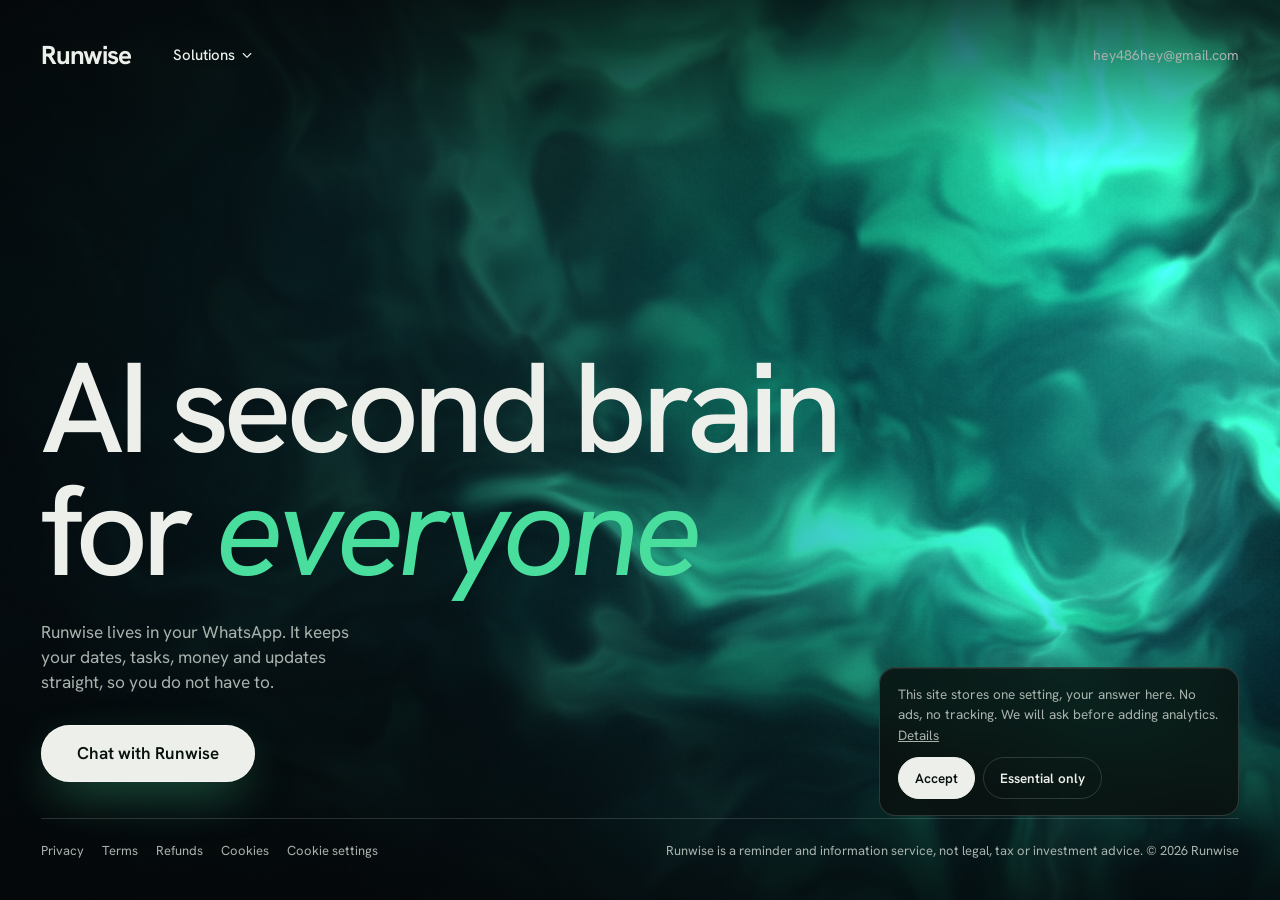
<file: index.html>
<!doctype html>
<html lang="en-IN">
<head>
<meta charset="utf-8">
<meta name="viewport" content="width=device-width,initial-scale=1,viewport-fit=cover">
<title>Runwise | AI second brain for everyone</title>
<meta name="description" content="Runwise is an AI second brain that lives in your WhatsApp. It keeps your dates, tasks, money and updates straight.">
<meta http-equiv="Content-Security-Policy" content="default-src 'self'; script-src 'sha256-MQj/IxJDMRtpM4mpTnxppFSmWQCoceha5eCdZvZUEAk='; style-src 'sha256-OqwGT71Bu50I45xlurAyQ/e62Ttahn1tS3K0vJDSIjA='; img-src 'self' data:; font-src data:; connect-src 'self' ; form-action 'none'; base-uri 'none'; object-src 'none'">
<meta name="referrer" content="strict-origin-when-cross-origin">
<meta name="theme-color" content="#05080A">
<!-- Font: Hanken Grotesk, SIL Open Font License 1.1 (openfontlicense.org). WhatsApp glyph: Phosphor Icons, MIT. -->
<link rel="icon" href="[data-uri]" type="image/svg+xml">
<style>@font-face{font-family:"Hanken Grotesk";font-style:normal;font-weight:100 900;font-display:swap;src:url([data-uri]) format("woff2");unicode-range:U+0000-00FF,U+0131,U+0152-0153,U+02BB-02BC,U+02C6,U+02DA,U+02DC,U+0304,U+0308,U+0329,U+2000-206F,U+20AC,U+2122,U+2191,U+2193,U+2212,U+2215,U+FEFF,U+FFFD}
@font-face{font-family:"Hanken Grotesk";font-style:normal;font-weight:100 900;font-display:swap;src:url([data-uri]) format("woff2");unicode-range:U+0100-02BA,U+02BD-02C5,U+02C7-02CC,U+02CE-02D7,U+02DD-02FF,U+0304,U+0308,U+0329,U+1D00-1DBF,U+1E00-1E9F,U+1EF2-1EFF,U+2020,U+20A0-20AB,U+20AD-20C0,U+2113,U+2C60-2C7F,U+A720-A7FF}
@font-face{font-family:"Hanken Grotesk";font-style:italic;font-weight:100 900;font-display:swap;src:url([data-uri]) format("woff2");unicode-range:U+0000-00FF,U+0131,U+0152-0153,U+02BB-02BC,U+02C6,U+02DA,U+02DC,U+0304,U+0308,U+0329,U+2000-206F,U+20AC,U+2122,U+2191,U+2193,U+2212,U+2215,U+FEFF,U+FFFD}
@font-face{font-family:"Hanken Grotesk";font-style:italic;font-weight:100 900;font-display:swap;src:url([data-uri]) format("woff2");unicode-range:U+0100-02BA,U+02BD-02C5,U+02C7-02CC,U+02CE-02D7,U+02DD-02FF,U+0304,U+0308,U+0329,U+1D00-1DBF,U+1E00-1E9F,U+1EF2-1EFF,U+2020,U+20A0-20AB,U+20AD-20C0,U+2113,U+2C60-2C7F,U+A720-A7FF}
/* Layout: one fixed viewport. Live shader backdrop, type anchored bottom-left. Pills for actions, 16px for panels. */
:root{
  color-scheme:dark;
  --bg:#05080A;--ink:#EDEFEA;--ink2:#A9B2AD;--line:rgba(237,239,234,.16);
  --accent:#4ADE9E;--on-light:#06100C;--panel:#0B1210;--warn:#FFB38A;
  --sans:"Hanken Grotesk","Helvetica Neue",Arial,sans-serif;
}
*,*::before,*::after{box-sizing:border-box}
html,body{height:100%;margin:0;overflow:hidden;background:var(--bg);color:var(--ink);font-family:var(--sans);font-size:16px;line-height:1.5;-webkit-font-smoothing:antialiased}
a{color:inherit}
:focus-visible{outline:2px solid var(--accent);outline-offset:3px;border-radius:6px}
#bg{position:fixed;inset:0;width:100%;height:100%;display:block;z-index:0;background:radial-gradient(1200px 700px at 75% 20%,#0E3A2E 0%,#05080A 70%)}
.scrim{position:fixed;inset:0;z-index:1;pointer-events:none;background:linear-gradient(97deg,rgba(5,8,10,.88) 0%,rgba(5,8,10,.7) 34%,rgba(5,8,10,.28) 58%,rgba(5,8,10,0) 78%),linear-gradient(0deg,rgba(5,8,10,.85) 0%,rgba(5,8,10,0) 36%),linear-gradient(180deg,rgba(5,8,10,.7) 0%,rgba(5,8,10,0) 18%)}
.stage{position:relative;z-index:2;height:100dvh;display:grid;grid-template-rows:auto 1fr auto;padding:clamp(18px,2.6vw,36px) clamp(18px,3.2vw,48px)}

/* top bar */
.top{display:flex;align-items:center;justify-content:space-between;gap:16px;min-height:44px}
.logo{display:inline-flex;align-items:center;font-weight:700;font-size:26px;letter-spacing:-.045em;text-decoration:none}
.reach{font-size:14px;color:var(--ink2);text-decoration:none;padding:10px 0}
.reach:hover{color:var(--ink)}

/* hero */
.hero{align-self:end;padding-bottom:clamp(20px,4vh,48px);max-width:1500px}
h1{margin:0 0 clamp(18px,3vh,32px);font-weight:500;font-size:clamp(40px,10vw,176px);line-height:.96;letter-spacing:-.05em;text-wrap:balance}
h1 span{display:block}
h1 span:last-child{padding-bottom:.1em;margin-bottom:-.1em}
h1 em{font-style:italic;font-weight:400;color:var(--accent);padding-right:.04em;padding-bottom:.06em}
.sub{margin:0 0 clamp(22px,3.4vh,36px);max-width:34ch;font-size:clamp(16px,1.35vw,20px);line-height:1.45;color:var(--ink2)}

/* CTA */
.cta{--tx:0px;--ty:0px;border:0;cursor:pointer;position:relative;display:inline-flex;align-items:center;gap:12px;white-space:nowrap;font:inherit;font-weight:600;font-size:17px;line-height:1;padding:20px 36px;border-radius:999px;background:var(--ink);color:var(--on-light);text-decoration:none;transform:translate(var(--tx),var(--ty));transition:transform .35s cubic-bezier(.16,1,.3,1),background .25s,box-shadow .25s;box-shadow:0 0 0 1px rgba(255,255,255,.4) inset,0 18px 50px -12px rgba(74,222,158,.45)}
.cta:hover{background:#fff;box-shadow:0 0 0 1px rgba(255,255,255,.6) inset,0 22px 60px -10px rgba(74,222,158,.6)}
.cta:active{transform:translate(var(--tx),calc(var(--ty) + 1px)) scale(.98)}

/* bottom bar */
.base{display:flex;flex-wrap:wrap;align-items:center;justify-content:space-between;gap:8px 28px;padding-top:16px;border-top:1px solid var(--line);font-size:13px;color:var(--ink2)}
.base ul{display:flex;flex-wrap:wrap;gap:4px 18px;list-style:none;margin:0;padding:0}
.base a{text-decoration:none;color:var(--ink2);padding:6px 0;display:inline-block}
.base a:hover{color:var(--ink);text-decoration:underline}
.base p{margin:0}

/* cookie notice */
.cookie{position:fixed;right:clamp(18px,3.2vw,48px);bottom:84px;z-index:30;width:min(360px,calc(100% - 36px));padding:16px 18px;display:none;gap:12px;flex-direction:column;background:rgba(11,18,16,.86);border:1px solid var(--line);border-radius:16px;backdrop-filter:blur(20px) saturate(150%);-webkit-backdrop-filter:blur(20px) saturate(150%);box-shadow:inset 0 1px 0 rgba(255,255,255,.08)}
.cookie.show{display:flex}
.cookie p{margin:0;font-size:13.5px;color:var(--ink2)}
.cookie div{display:flex;gap:8px}
.cookie button{font:inherit;font-size:13.5px;font-weight:600;border-radius:999px;padding:10px 16px;min-height:40px;cursor:pointer;border:1px solid var(--line);background:transparent;color:var(--ink)}
.cookie button.p{background:var(--ink);color:var(--on-light);border-color:var(--ink)}

/* legal overlays */
.legal{display:none;position:fixed;inset:0;z-index:50;overflow:auto;background:rgba(5,8,10,.95);backdrop-filter:blur(28px);-webkit-backdrop-filter:blur(28px);padding:clamp(20px,5vw,64px) clamp(18px,4vw,48px)}
.legal:target{display:block}
.legal .inner{max-width:780px;margin-inline:auto}
.legal .back{display:inline-flex;align-items:center;min-height:44px;margin-bottom:20px;font-size:15px;color:var(--accent)}
.legal h1{font-size:clamp(34px,5vw,56px);line-height:1.02;letter-spacing:-.04em;margin:0 0 .4em;text-wrap:balance}
.legal h2{font-size:22px;line-height:1.2;letter-spacing:-.02em;font-weight:600;margin:1.8em 0 .5em}
.legal p,.legal li{color:var(--ink2);font-size:16px}
.legal li{margin-bottom:.4em}
.legal .meta{font-size:13px;letter-spacing:.04em}
.legal .callout{padding:14px 18px;border:1px solid var(--warn);border-radius:12px;color:var(--ink);margin:20px 0}
.legal .ph{color:var(--warn);border:1px dashed var(--warn);border-radius:4px;padding:0 5px}
.legal table{width:100%;border-collapse:collapse;font-size:15px;display:block;overflow-x:auto}
.legal th,.legal td{text-align:left;vertical-align:top;padding:10px 12px;border-bottom:1px solid var(--line);color:var(--ink2)}
.legal th{color:var(--ink)}
.legal code{font-size:.9em}

/* entrance: hierarchy, one sequence */
@media (prefers-reduced-motion:no-preference){
  .rise{opacity:0;transform:translateY(28px);filter:blur(10px);animation:rise 1.1s cubic-bezier(.16,1,.3,1) forwards;animation-delay:var(--d,0s)}
  @keyframes rise{to{opacity:1;transform:none;filter:none}}
}
@media (max-width:760px){
  .stage{padding-inline:18px}
  .cta{width:100%;justify-content:center;font-size:16px;padding:19px 20px}
  .base{font-size:12.5px}
  .cookie{bottom:auto;top:76px;right:18px}
}
@media (max-height:640px){.sub{display:none}h1{font-size:clamp(40px,8vw,120px)}}
@media (forced-colors:active){.cta{border:1px solid CanvasText}}
[data-d="1"]{--d:.15s}[data-d="2"]{--d:.3s}[data-d="3"]{--d:.5s}[data-d="4"]{--d:.7s}[data-d="5"]{--d:.9s}
.top.rise{--d:0s}


[hidden]{display:none!important}
.hp{position:absolute;left:-9999px;height:0;overflow:hidden}

/* header: solutions dropdown */
.top-l{display:flex;align-items:center;gap:clamp(18px,3vw,40px)}
.sol{position:relative}
.sol-btn{display:inline-flex;align-items:center;gap:6px;font:inherit;font-size:15px;font-weight:500;color:var(--ink);background:none;border:0;padding:10px 4px;min-height:44px;cursor:pointer}
.sol-btn svg{width:12px;height:12px;transition:transform .25s}
.sol-btn[aria-expanded="true"] svg{transform:rotate(180deg)}
.sol-btn:hover{color:var(--accent)}
.sol-menu{position:absolute;top:calc(100% + 8px);left:-12px;z-index:35;min-width:280px;margin:0;padding:8px;list-style:none;background:rgba(11,18,16,.9);border:1px solid var(--line);border-radius:16px;backdrop-filter:blur(22px) saturate(150%);-webkit-backdrop-filter:blur(22px) saturate(150%);box-shadow:inset 0 1px 0 rgba(255,255,255,.08),0 30px 60px -20px rgba(0,0,0,.7)}
.sol-menu a{display:block;padding:12px 14px;border-radius:10px;text-decoration:none}
.sol-menu a:hover,.sol-menu a:focus-visible{background:rgba(255,255,255,.07)}
.sol-menu b{display:block;font-weight:600;font-size:16px}
.sol-menu span{display:block;font-size:13.5px;color:var(--ink2)}

/* founders panel */
.legal .inner.wide{max-width:1040px}
.legal h1 em{font-style:italic;font-weight:400;color:var(--accent);padding-right:.04em}
.sol-lead{font-size:clamp(18px,2vw,22px);color:var(--ink2)!important;margin:0 0 32px;max-width:36ch}
.feat-list{list-style:none;margin:0 0 40px;padding:0;display:grid;grid-template-columns:repeat(2,1fr);gap:0 48px}
.feat-list li{padding:20px 0;border-top:1px solid var(--line)}
.feat-list h2{margin:0 0 6px;font-size:20px}
.feat-list p{margin:0;font-size:15.5px}
.plans-h{margin-top:0!important}
.plans3{display:grid;grid-template-columns:repeat(3,1fr);border:1px solid var(--line);border-radius:16px;overflow:hidden}
.plan3{padding:26px 24px;border-right:1px solid var(--line)}
.plan3:last-child{border-right:0}
.plan3.rec{background:rgba(237,239,234,.08)}
.plan3 h3{margin:0 0 10px;font-size:22px;font-weight:600;letter-spacing:-.02em;color:var(--ink)}
.plan3 .pr{margin:0;color:var(--ink2)}
.plan3 .pr b{font-size:34px;font-weight:600;letter-spacing:-.04em;color:var(--ink)}
.plan3 .pr2{margin:0 0 14px;font-size:14px}
.plan3 ul{margin:0;padding-left:18px}
.plan3 li{font-size:15px;margin-bottom:.35em}
.plan-note{font-size:13.5px;margin:16px 0 28px}
.cta-inline{margin-bottom:8px}
@media (max-width:760px){.feat-list{grid-template-columns:1fr}.plans3{grid-template-columns:1fr}.plan3{border-right:0;border-bottom:1px solid var(--line)}.plan3:last-child{border-bottom:0}.sol-menu{min-width:min(280px,calc(100vw - 36px))}}

/* number prompt (z: cookie 30 < gate 40 < legal 50) */
.gate{position:fixed;inset:0;z-index:40;display:grid;place-items:center;padding:18px;background:rgba(5,8,10,.7);backdrop-filter:blur(10px);-webkit-backdrop-filter:blur(10px)}
.gate-card{width:min(520px,100%);max-height:calc(100dvh - 36px);overflow:auto;padding:clamp(22px,4vw,34px);background:rgba(11,18,16,.92);border:1px solid var(--line);border-radius:16px;box-shadow:inset 0 1px 0 rgba(255,255,255,.08),0 40px 100px -20px rgba(0,0,0,.8)}
.gate-card h2{margin:0 0 6px;font-size:clamp(24px,3.4vw,30px);line-height:1.1;letter-spacing:-.03em;font-weight:600}
.gate-lead{margin:0 0 18px;color:var(--ink2);font-size:15px}
.gate-preview{margin:0 0 16px;padding:10px 14px;border:1px solid var(--warn);border-radius:10px;color:var(--warn);font-size:13.5px}
.gate-field{margin-bottom:16px}
.gate-field label{display:block;font-weight:600;font-size:15px;margin-bottom:8px}
.gate-field input{width:100%;font:inherit;font-size:17px;color:var(--ink);background:rgba(255,255,255,.05);border:1px solid rgba(237,239,234,.34);border-radius:12px;padding:14px 16px;min-height:52px}
.gate-field input::placeholder{color:#8F9A94}
.gate-field input:focus{outline:2px solid var(--accent);outline-offset:2px;border-color:transparent}
.gate-field input[aria-invalid="true"]{border-color:var(--warn)}
.gate-err{margin:8px 0 0;color:var(--warn);font-size:14px}
.gate-check{display:flex;gap:14px;align-items:flex-start;padding:16px;border:1px solid var(--line);border-radius:12px;margin-bottom:18px}
.gate-check input{flex:none;width:22px;height:22px;margin-top:2px;accent-color:var(--accent)}
.gate-check label{font-size:14px;line-height:1.5;color:var(--ink)}
.gate-check a,.gate-agreed a,.gate-alt a{color:var(--accent)}
.gate-agreed{margin:0 0 18px;font-size:13.5px;color:var(--ink2)}
.gate-actions{display:flex;flex-wrap:wrap;gap:10px;align-items:center}
.gate-go{display:inline-flex;align-items:center;justify-content:center;white-space:nowrap;font:inherit;font-weight:600;font-size:16px;padding:16px 28px;border:0;border-radius:999px;background:var(--ink);color:var(--on-light);cursor:pointer;transition:opacity .2s,background .2s}
.gate-go:hover{background:#fff}
.gate-go[disabled]{opacity:.45;cursor:progress}
.gate-cancel{font:inherit;font-size:15px;color:var(--ink2);background:none;border:0;padding:14px 12px;cursor:pointer;min-height:44px}
.gate-cancel:hover{color:var(--ink)}
.gate-alt{margin:18px 0 0;font-size:13.5px;color:var(--ink2)}
@media (max-width:760px){.gate-go{width:100%}.gate-actions{flex-direction:column;align-items:stretch}}
.legal .feat-list h2,.legal .plan3 h3{color:var(--ink)}
</style>
</head>
<body>
<canvas id="bg" aria-hidden="true"></canvas>
<div class="scrim" aria-hidden="true"></div>
<div class="stage">
  <header class="top rise">
    <div class="top-l">
      <a class="logo" href="#" aria-label="Runwise">Runwise</a>
      <div class="sol">
        <button class="sol-btn" id="sol-btn" type="button" aria-expanded="false" aria-controls="sol-menu">Solutions<svg aria-hidden="true" xmlns="http://www.w3.org/2000/svg" viewBox="0 0 256 256" fill="currentColor"><path d="M216.49,104.49l-80,80a12,12,0,0,1-17,0l-80-80a12,12,0,0,1,17-17L128,159l71.51-71.52a12,12,0,0,1,17,17Z"/></svg></button>
        <ul class="sol-menu" id="sol-menu" hidden>
          <li><a href="#founders"><b>Founders</b><span>Compliance, runway and investor updates</span></a></li>
        </ul>
      </div>
    </div>
    <a class="reach" href="mailto:hey486hey@gmail.com">hey486hey@gmail.com</a>
  </header>
  <main id="main" class="hero">
    <h1><span class="rise" data-d="1">AI second brain</span><span class="rise" data-d="2">for <em>everyone</em></span></h1>
    <p class="sub rise" data-d="3">Runwise lives in your WhatsApp. It keeps your dates, tasks, money and updates straight, so you do not have to.</p>
    <div class="rise" data-d="4"><button type="button" class="cta" id="cta" data-chat><span>Chat with Runwise</span></button></div>
  </main>
  <footer class="base rise" data-d="5">
    <ul aria-label="Legal"><li><a href="#privacy">Privacy</a></li><li><a href="#terms">Terms</a></li><li><a href="#refund">Refunds</a></li><li><a href="#cookies">Cookies</a></li><li><a href="#" id="cookie-settings">Cookie settings</a></li></ul>
    <p>Runwise is a reminder and information service, not legal, tax or investment advice. © <span id="yr">2026</span> Runwise</p>
  </footer>
</div>

<div class="cookie" id="cookie" role="region" aria-label="Cookie notice">
  <p>This site stores one setting, your answer here. No ads, no tracking. We will ask before adding analytics. <a href="#cookies">Details</a></p>
  <div><button class="p" type="button" data-cookie="accepted">Accept</button><button type="button" data-cookie="essential">Essential only</button></div>
</div>

<div class="gate" id="gate" hidden>
  <div class="gate-card" role="dialog" aria-modal="true" aria-labelledby="gate-h" tabindex="-1">
    <div id="gate-main">
      <h2 id="gate-h">Let Runwise text you</h2>
      <p class="gate-lead">Enter your WhatsApp number. Runwise will message you there.</p>
      <p class="gate-preview" id="gate-preview" hidden>Preview mode: this is not connected yet, so nothing is sent or saved.</p>
      <form id="gate-form" novalidate>
        <div class="gate-field">
          <label for="gate-phone">WhatsApp number</label>
          <input id="gate-phone" name="phone" type="tel" inputmode="tel" autocomplete="tel" placeholder="+91 98765 43210" maxlength="20" required aria-describedby="gate-err">
          <p class="gate-err" id="gate-err" role="alert" hidden></p>
        </div>
        <div class="hp" aria-hidden="true"><label for="gate-web">Leave this empty</label><input id="gate-web" name="website" type="text" tabindex="-1" autocomplete="off"></div>
        <div class="gate-check" id="gate-consent">
          <input type="checkbox" id="gate-ok">
          <label for="gate-ok">I am 18 or older. I agree to the <a href="#terms">Terms and Conditions</a> and the <a href="#privacy">Privacy Policy</a>, and I consent to Runwise collecting and using my WhatsApp number and the messages and data I share, to send me WhatsApp messages and provide the service. Runwise collects only what it needs and never sells it.</label>
        </div>
        <p class="gate-agreed" id="gate-agreed" hidden>You have already agreed to our <a href="#terms">Terms</a> and <a href="#privacy">Privacy Policy</a>.</p>
        <div class="gate-actions">
          <button class="gate-go" id="gate-go" type="submit">Text me on WhatsApp</button>
          <button type="button" class="gate-cancel" id="gate-cancel">Not now</button>
        </div>
      </form>
    </div>
    <div id="gate-done" hidden>
      <h2 id="gate-done-h">Check your WhatsApp</h2>
      <p class="gate-lead" id="gate-done-p">Runwise will message you shortly.</p>
      <div class="gate-actions"><button type="button" class="gate-go" id="gate-close">Done</button></div>
    </div>
  </div>
</div>

<section class="legal" id="founders" role="dialog" aria-modal="true" aria-label="Runwise for founders" tabindex="-1"><div class="inner wide">
  <a class="back" href="#">← Back to Runwise</a>
  <h1>Runwise for <em>founders</em></h1>
  <p class="sol-lead">Compliance, cash and investor updates, handled in one WhatsApp chat.</p>
  <ul class="feat-list">
    <li><h2>Compliance reminders</h2><p>GST returns, TDS, professional tax, MCA filings and the auditor appointment, set up from your company type and state.</p></li>
    <li><h2>Tasks, calendar and voice notes</h2><p>Send a voice note or message. Runwise asks for the missing time or place, then adds it to your calendar.</p></li>
    <li><h2>Runway prediction</h2><p>Connect accounting, payments and billing tools or a sheet. Runwise estimates your months of runway.</p></li>
    <li><h2>Investor updates</h2><p>Drop notes in the chat as things happen. Runwise sends the update to investors, advisors and stakeholders on your schedule.</p></li>
    <li><h2>News and competitors</h2><p>Startup, VC and government news, plus public news about your competitors.</p></li>
    <li><h2>Reminders to your CA or CS</h2><p>Due-date reminders go straight to your accountant or company secretary.</p></li>
  </ul>
  <h2 class="plans-h">Plans</h2>
  <div class="plans3">
    <div class="plan3"><h3>Solo</h3><p class="pr"><b>₹999</b> a month</p><p class="pr2">or ₹9,990 a year</p><ul><li>Compliance reminders</li><li>Tasks, calendar and voice notes</li><li>Startup, VC and government news</li><li>1 company</li></ul></div>
    <div class="plan3 rec"><h3>Founder</h3><p class="pr"><b>₹2,499</b> a month</p><p class="pr2">or ₹24,990 a year</p><ul><li>Everything in Solo</li><li>Reminders to your CA or CS</li><li>Runway prediction</li><li>Investor updates, up to 10 people</li><li>Competitor tracking and company summaries</li></ul></div>
    <div class="plan3"><h3>Chief of Staff</h3><p class="pr"><b>₹4,999</b> a month</p><p class="pr2">or ₹49,990 a year</p><ul><li>Everything in Founder</li><li>Up to 3 companies</li><li>Unlimited investor updates</li><li>Priority WhatsApp support</li></ul></div>
  </div>
  <p class="plan-note">Yearly plans include two months free. Plans renew automatically until you cancel, and you can cancel anytime. Prices in Indian rupees. <span class="ph">GST: confirm if included or added</span> See the <a href="#terms">Terms</a> and <a href="#refund">Refund Policy</a>.</p>
  <button type="button" class="cta cta-inline" data-chat><span>Chat with Runwise</span></button>
</div></section>
<section class="legal" id="privacy" role="dialog" aria-modal="true" aria-label="Privacy Policy" tabindex="-1"><div class="inner"><a class="back" href="#">← Back to Runwise</a><article>

<h1>Privacy Policy</h1>
<p class="meta">Last updated: 5 October 2026</p>
<div class="callout"><strong>Draft for legal review.</strong> Items in <span class="ph">[brackets]</span> must be completed, and this document should be reviewed by a qualified Indian lawyer before launch.</div>
<p>This Privacy Policy explains how <strong>Runwise</strong> ("Runwise", "we", "us"), operated by <span class="ph">[Registered legal name]</span> of <span class="ph">[Registered address, Karnataka, India]</span>, collects and uses your personal data when you visit our website or use our WhatsApp-based service. We follow the Digital Personal Data Protection Act, 2023 ("DPDP Act"), the Information Technology Act, 2000 and rules made under them.</p>
<h2>1. Who is the Data Fiduciary</h2>
<p>For the data described here, Runwise is the "Data Fiduciary". Contact: <a href="mailto:hey486hey@gmail.com">hey486hey@gmail.com</a>, <a href="tel:+919778454998">+91 97784 54998</a>.</p>
<h2>2. What we collect</h2>
<ul>
<li><strong>Contact details:</strong> name, company name, email address, WhatsApp/phone number, chosen plan.</li>
<li><strong>Service content:</strong> messages, voice notes (and their transcripts), tasks and calendar entries you send us on WhatsApp.</li>
<li><strong>Connected-tool data (only if you connect them, on plans that include them):</strong> data from accounting, payment, billing, invoicing, CRM, spreadsheet and calendar tools you authorise us to read, used to produce reminders, runway estimates, summaries and investor updates.</li>
<li><strong>Payment details:</strong> handled by our payment provider <span class="ph">[Payment gateway name]</span>. We do not store full card numbers.</li>
<li><strong>Technical data:</strong> basic server logs (IP address, browser type, time of request) for security and troubleshooting.</li>
</ul>
<h2>3. Why we use it (purposes)</h2>
<ul>
<li>To send you the WhatsApp message you asked for after you enter your number.</li>
<li>To create and run your account and deliver the Runwise features you chose.</li>
<li>To send reminders, summaries and, if you instruct us, updates to people you nominate (such as your CA, CS or investors).</li>
<li>To process payments, keep tax and accounting records and meet legal obligations.</li>
<li>To respond to your requests and provide support.</li>
<li>To send product news only if you opted in. You can withdraw at any time.</li>
<li>To keep our service secure and prevent abuse.</li>
</ul>
<p>We collect only the data necessary for these purposes. <strong>We do not sell your personal data.</strong></p>
<h2>4. Your consent</h2>
<p>We process your data based on your consent given when you submit our form or start using the service, and for certain legitimate uses permitted by law (for example, complying with legal obligations). You can withdraw consent at any time by emailing us; withdrawal does not affect processing done before it, and may mean we can no longer provide some features.</p>
<h2>5. Who we share data with</h2>
<p>We share data only with service providers who help us run Runwise, under written obligations to protect it:</p>
<table><thead><tr><th>Category</th><th>Purpose</th><th>Provider</th></tr></thead><tbody>
<tr><td>Messaging</td><td>Delivering WhatsApp messages</td><td>Meta Platforms (WhatsApp Business) <span class="ph">[confirm]</span></td></tr>
<tr><td>Hosting &amp; storage</td><td>Running our servers and database</td><td><span class="ph">[Hosting provider, region]</span></td></tr>
<tr><td>AI processing</td><td>Transcribing voice notes and drafting summaries</td><td><span class="ph">[AI provider(s)]</span></td></tr>
<tr><td>Payments</td><td>Collecting subscription fees</td><td><span class="ph">[Payment gateway]</span></td></tr>
</tbody></table>
<p>We may also disclose data when required by law or a competent authority. If our business is sold or merged, data may transfer to the successor under this policy. Some providers may process data outside India; we will use safeguards as required by law.</p>
<h2>6. Retention</h2>
<p>We keep your data while your account is active and afterwards only as long as needed for the purposes above or as required by law (for example, tax records). Afterwards we delete or anonymise it. <span class="ph">[Confirm retention periods]</span></p>
<h2>7. Security</h2>
<p>We use reasonable safeguards, including encryption in transit, access controls and least-privilege access. No system is perfectly secure. If a personal data breach affects you, we will notify you and the Data Protection Board of India as required by law.</p>
<h2>8. Your rights</h2>
<p>Under the DPDP Act you may: access a summary of your personal data and how it is processed; ask us to correct, complete or update it; ask us to erase it; nominate another person to exercise your rights if you die or become incapacitated; and use our grievance process below. Email <a href="mailto:hey486hey@gmail.com">hey486hey@gmail.com</a> and we will respond within a reasonable time and in any case within the period prescribed by law.</p>
<h2>9. Children</h2>
<p>Runwise is for adults running a business. We do not knowingly collect data from anyone under 18, and by messaging us you confirm you are 18 or older. If you believe a child has given us data, contact us and we will delete it.</p>
<h2>10. Cookies and analytics</h2>
<p>See our <a href="#cookies">Cookie Policy</a>. At present this website does not use advertising or analytics trackers.</p>
<h2>11. Marketing emails</h2>
<p>Marketing emails are sent only with your opt-in, include an unsubscribe link and our postal address (<span class="ph">[Registered address, Karnataka, India]</span>).</p>
<h2>12. Grievance Officer</h2>
<p>Grievance Officer: <span class="ph">[Name of Grievance Officer]</span>, Runwise. Email: <a href="mailto:hey486hey@gmail.com">hey486hey@gmail.com</a>. We aim to acknowledge complaints within 48 hours and resolve them within 15 days. If you are unsatisfied, you may complain to the Data Protection Board of India once it is operational.</p>
<h2>13. Changes</h2>
<p>We may update this policy. Material changes will be shown on this page with a new date and, where required, notified to you.</p>

</article></div></section>
<section class="legal" id="terms" role="dialog" aria-modal="true" aria-label="Terms and Conditions" tabindex="-1"><div class="inner"><a class="back" href="#">← Back to Runwise</a><article>

<h1>Terms &amp; Conditions</h1>
<p class="meta">Last updated: 5 October 2026</p>
<div class="callout"><strong>Draft for legal review.</strong> Items in <span class="ph">[brackets]</span> must be completed, and this document should be reviewed by a qualified Indian lawyer before launch.</div>
<p>These Terms govern your use of the Runwise website and WhatsApp-based service (the "Service") provided by <span class="ph">[Registered legal name]</span> ("Runwise", "we"), <span class="ph">[Registered address, Karnataka, India]</span>. By signing up or using the Service you agree to these Terms.</p>
<h2>1. Eligibility</h2>
<p>You must be 18 years or older and legally able to enter a contract under Indian law to use the Service. If you are signing up for a company, you confirm you have authority to bind it.</p>
<h2>2. The Service</h2>
<p>Runwise provides reminders (including compliance and due-date reminders), calendar and task assistance, summaries, runway estimates, investor/stakeholder updates you instruct us to send, and news and competitor information from public sources. Features depend on your plan as described when you sign up. We may improve, change or retire features with reasonable notice.</p>
<h2>3. Not professional advice</h2>
<p><strong>Runwise is not a chartered accountant, company secretary, lawyer, auditor or investment adviser.</strong> Reminders, due dates, runway predictions, summaries, news and AI-generated content are for information and convenience only, may contain errors or become outdated (for instance when authorities extend or change due dates), and must be verified with a qualified professional. You remain responsible for your own filings, payments, communications to investors and business decisions. To the extent permitted by law, we are not liable for penalties, interest or losses resulting from a missed, late or incorrect filing or decision.</p>
<h2>4. AI-generated content</h2>
<p>The Service uses automated and AI systems, which can make mistakes. Please review any investor or stakeholder update before relying on it. If you set an update to send automatically, you accept responsibility for its content.</p>
<h2 id="renewal">5. Plans, billing and automatic renewal</h2>
<ul>
<li><strong>Solo:</strong> ₹999 per month or ₹9,990 per year.</li>
<li><strong>Founder:</strong> ₹2,499 per month or ₹24,990 per year.</li>
<li><strong>Chief of Staff:</strong> ₹4,999 per month or ₹49,990 per year.</li>
</ul>
<p>Yearly plans include two months free compared with twelve monthly payments. Prices are in Indian rupees; <span class="ph">[state whether GST is included or added]</span>.</p>
<p><strong>Automatic renewal:</strong> Subscriptions renew automatically at the end of each billing period (monthly or yearly) at the then-current price for your plan, until you cancel. We will tell you before any price change takes effect. You can cancel at any time by messaging us on WhatsApp or emailing <a href="mailto:hey486hey@gmail.com">hey486hey@gmail.com</a>; cancellation takes effect at the end of the current paid period. <span class="ph">[Confirm renewal reminder emails, and recurring-payment rules (e.g. RBI e-mandate) with your payment provider]</span></p>
<h2>6. Refunds</h2>
<p>See our <a href="#refund">Refund Policy</a>.</p>
<h2>7. Your responsibilities</h2>
<ul>
<li>Provide accurate information and keep your account secure.</li>
<li>Only connect tools and share data you are entitled to share.</li>
<li>Do not misuse the Service: no unlawful use, scraping, reverse engineering, interference or attempts to gain unauthorised access.</li>
<li>Only nominate recipients (e.g. investors, CA, CS) who you are permitted to share the information with.</li>
</ul>
<h2>8. Third-party services</h2>
<p>The Service relies on third-party platforms such as WhatsApp, Google and your accounting or payment tools. We do not control them and are not responsible for their outages, changes or terms. Their names are trademarks of their owners; Runwise is not affiliated with or endorsed by them.</p>
<h2>9. Intellectual property</h2>
<p>Runwise and its software, branding and content belong to us or our licensors. We grant you a limited, non-exclusive, non-transferable right to use the Service while subscribed. You keep ownership of your data and grant us permission to process it to provide the Service.</p>
<h2>10. Copyright complaints</h2>
<p>If you believe content on our site infringes your copyright, email <a href="mailto:hey486hey@gmail.com">hey486hey@gmail.com</a> with identification of the work, the location of the material, your contact details and a statement that you are the owner or authorised to act. We will review promptly and remove infringing material where appropriate. <span class="ph">[If you serve US users: register a DMCA designated agent with the US Copyright Office and list the agent here]</span></p>
<h2>11. Disclaimer and limitation of liability</h2>
<p>The Service is provided "as is" and "as available". To the maximum extent permitted by law, we disclaim implied warranties and are not liable for indirect or consequential losses, lost profits or data loss. Our total liability for any claim is limited to the fees you paid us in the 12 months before the claim. Nothing excludes liability that cannot be excluded by law, including your rights under the Consumer Protection Act, 2019.</p>
<h2>12. Suspension and termination</h2>
<p>We may suspend or end access if you breach these Terms, if required by law, or if payment fails. You may stop using the Service at any time.</p>
<h2>13. Governing law and disputes</h2>
<p>These Terms are governed by the laws of India. Subject to any rights you have as a consumer, the courts at <span class="ph">Bengaluru</span>, Karnataka have exclusive jurisdiction. <span class="ph">[Optional: add arbitration clause under the Arbitration and Conciliation Act, 1996]</span></p>
<h2>14. Changes</h2>
<p>We may update these Terms. We will post the new date here and notify you of material changes. Continued use after changes means you accept them.</p>
<h2>15. Contact</h2>
<p><span class="ph">[Registered legal name]</span>, <span class="ph">[Registered address, Karnataka, India]</span>. Email <a href="mailto:hey486hey@gmail.com">hey486hey@gmail.com</a>; phone <a href="tel:+919778454998">+91 97784 54998</a>.</p>

</article></div></section>
<section class="legal" id="refund" role="dialog" aria-modal="true" aria-label="Refund Policy" tabindex="-1"><div class="inner"><a class="back" href="#">← Back to Runwise</a><article>

<h1>Refund &amp; Cancellation Policy</h1>
<p class="meta">Last updated: 5 October 2026</p>
<div class="callout"><strong>Draft policy: business decision needed.</strong> The windows below are suggested defaults. Replace them with the policy you actually want to honour, then have it reviewed by a lawyer.</div>
<h2>Cancelling</h2>
<p>You can cancel anytime by messaging us on WhatsApp or emailing <a href="mailto:hey486hey@gmail.com">hey486hey@gmail.com</a>. Your plan stays active until the end of the period you've paid for, and will not renew.</p>
<h2>Monthly plans</h2>
<p>Charges for a month already started are non-refundable. <span class="ph">[Suggested: refund requests made within 7 days of your first payment are honoured in full]</span></p>
<h2>Yearly plans</h2>
<p><span class="ph">[Suggested: full refund if requested within 7 days of purchase or renewal; after that, no refund for the unused portion, but access continues to the end of the year]</span></p>
<h2>Accidental renewals</h2>
<p>If you were charged for a renewal you did not intend, contact us within <span class="ph">[7]</span> days and we will review it fairly.</p>
<h2>Service failures</h2>
<p>If we are unable to deliver a paid feature for an extended period due to our fault, contact us and we will offer a credit or refund as appropriate.</p>
<h2>How refunds are paid</h2>
<p>Approved refunds go back to the original payment method within <span class="ph">[5-10]</span> business days, subject to your bank or payment provider.</p>
<h2>Contact</h2>
<p>Email <a href="mailto:hey486hey@gmail.com">hey486hey@gmail.com</a> or WhatsApp / call <a href="tel:+919778454998">+91 97784 54998</a>.</p>

</article></div></section>
<section class="legal" id="cookies" role="dialog" aria-modal="true" aria-label="Cookie Policy" tabindex="-1"><div class="inner"><a class="back" href="#">← Back to Runwise</a><article>

<h1>Cookie Policy</h1>
<p class="meta">Last updated: 5 October 2026</p>
<p>This site uses only <strong>essential</strong> browser storage today. We do not use advertising cookies, analytics, session-replay tools or third-party embeds, and our fonts are hosted on our own server (so no request goes to Google or any font provider).</p>
<table><thead><tr><th>Name</th><th>Type</th><th>Purpose</th><th>Duration</th></tr></thead><tbody>
<tr><td><code>runwise_cookie_choice</code></td><td>Essential (local storage)</td><td>Remembers your answer to the cookie notice</td><td>Until you clear your browser data</td></tr>
<tr><td><code>runwise_consent_v1</code></td><td>Essential (local storage)</td><td>Remembers that you agreed to the Terms and Privacy Policy, so we only ask once</td><td>Until you clear your browser data</td></tr>
</tbody></table>
<h2>If this changes</h2>
<p>If we later add analytics or any non-essential cookie, we will update this page and ask for your consent first. Those tools will not load until you accept. You can change your choice at any time using "Cookie settings" in the footer.</p>
<h2>Managing storage</h2>
<p>You can clear or block cookies and site data in your browser settings. Doing so will just make the cookie notice appear again.</p>
<p>Questions? <a href="mailto:hey486hey@gmail.com">hey486hey@gmail.com</a>. See also our <a href="#privacy">Privacy Policy</a>.</p>

</article></div></section>


<script>/* Runwise. No third-party code, no network calls, no tracking. */
(function () {
  "use strict";
  var reduce = window.matchMedia("(prefers-reduced-motion: reduce)").matches;

  /* ---------- Live backdrop: domain-warped noise on WebGL (the "video") ---------- */
  var VS = "attribute vec2 a;void main(){gl_Position=vec4(a,0.,1.);}";
  var FS = [
    "precision highp float;uniform vec2 u_res;uniform float u_t;uniform vec2 u_m;",
    "float h(vec2 p){return fract(sin(dot(p,vec2(127.1,311.7)))*43758.5453123);}",
    "float n(vec2 p){vec2 i=floor(p),f=fract(p);f=f*f*(3.-2.*f);return mix(mix(h(i),h(i+vec2(1.,0.)),f.x),mix(h(i+vec2(0.,1.)),h(i+vec2(1.,1.)),f.x),f.y);}",
    "float fbm(vec2 p){float v=0.,a=.5;mat2 m=mat2(1.6,1.2,-1.2,1.6);for(int i=0;i<5;i++){v+=a*n(p);p=m*p;a*=.5;}return v;}",
    "void main(){",
    " vec2 uv=gl_FragCoord.xy/u_res;vec2 p=(gl_FragCoord.xy-.5*u_res)/u_res.y;",
    " p+=(u_m-.5)*vec2(.08,-.05);p.x-=.18;",
    " float t=u_t*.05;",
    " vec2 q=vec2(fbm(p*1.3+vec2(0.,t)),fbm(p*1.3+vec2(5.2,1.3)-t));",
    " vec2 r=vec2(fbm(p*1.3+3.*q+vec2(1.7,9.2)+t*1.4),fbm(p*1.3+3.*q+vec2(8.3,2.8)-t));",
    " float f=fbm(p*1.1+3.*r);",
    " float ridge=pow(1.-abs(2.*fbm(p*1.9+2.*r+t)-1.),7.);",
    " vec3 c=vec3(.016,.034,.04);",
    " c=mix(c,vec3(.02,.30,.27),smoothstep(.18,.7,f));",
    " c=mix(c,vec3(.10,.85,.58),smoothstep(.42,.95,f*f*1.9)*.9);",
    " c+=vec3(.35,1.,.75)*ridge*.9*smoothstep(.2,.8,f);",
    " c+=vec3(.03,.28,.42)*pow(fbm(p*.9-r*1.5+8.),2.)*.9;",
    " float st=step(.9992,h(floor(gl_FragCoord.xy/1.5)+3.7));c+=st*.5*(.6+.4*sin(u_t*2.+gl_FragCoord.x));",
    " c*=mix(.8,1.,smoothstep(0.,1.,uv.x*.8+uv.y*.35));",
    " c*=1.-.45*dot(uv-.5,uv-.5)*2.;",
    " c+=(h(gl_FragCoord.xy+fract(u_t))-.5)*.028;",
    " gl_FragColor=vec4(pow(max(c,0.),vec3(.95)),1.);",
    "}"
  ].join("\n");

  var cv = document.getElementById("bg");
  var gl = cv && (cv.getContext("webgl", { antialias: false, alpha: false, powerPreference: "low-power" }) || cv.getContext("experimental-webgl"));
  if (gl) {
    var mk = function (type, src) { var s = gl.createShader(type); gl.shaderSource(s, src); gl.compileShader(s); return gl.getShaderParameter(s, gl.COMPILE_STATUS) ? s : null; };
    var vs = mk(gl.VERTEX_SHADER, VS), fs = mk(gl.FRAGMENT_SHADER, FS), pr = gl.createProgram();
    if (vs && fs) {
      gl.attachShader(pr, vs); gl.attachShader(pr, fs); gl.linkProgram(pr);
      if (gl.getProgramParameter(pr, gl.LINK_STATUS)) {
        gl.useProgram(pr);
        var buf = gl.createBuffer(); gl.bindBuffer(gl.ARRAY_BUFFER, buf);
        gl.bufferData(gl.ARRAY_BUFFER, new Float32Array([-1, -1, 3, -1, -1, 3]), gl.STATIC_DRAW);
        var loc = gl.getAttribLocation(pr, "a"); gl.enableVertexAttribArray(loc); gl.vertexAttribPointer(loc, 2, gl.FLOAT, false, 0, 0);
        var uR = gl.getUniformLocation(pr, "u_res"), uT = gl.getUniformLocation(pr, "u_t"), uM = gl.getUniformLocation(pr, "u_m");
        var mx = .5, my = .5, sx = .5, sy = .5, t0 = performance.now(), raf = 0, running = true;
        var size = function () {
          var s = Math.min(window.devicePixelRatio || 1, 1.5) * .7;
          cv.width = Math.max(2, Math.floor(cv.clientWidth * s)); cv.height = Math.max(2, Math.floor(cv.clientHeight * s));
          gl.viewport(0, 0, cv.width, cv.height); gl.uniform2f(uR, cv.width, cv.height);
        };
        var draw = function (now) {
          sx += (mx - sx) * .04; sy += (my - sy) * .04;
          gl.uniform1f(uT, reduce ? 24 : (now - t0) / 1000 + 12); gl.uniform2f(uM, sx, sy);
          gl.drawArrays(gl.TRIANGLES, 0, 3);
        };
        var loop = function (now) { draw(now); if (running) raf = requestAnimationFrame(loop); };
        size(); window.addEventListener("resize", function () { size(); if (reduce) draw(performance.now()); });
        if (reduce) { draw(performance.now()); }
        else {
          raf = requestAnimationFrame(loop);
          window.addEventListener("pointermove", function (e) { mx = e.clientX / window.innerWidth; my = 1 - e.clientY / window.innerHeight; }, { passive: true });
          document.addEventListener("visibilitychange", function () { running = !document.hidden; if (running) raf = requestAnimationFrame(loop); else cancelAnimationFrame(raf); });
        }
      }
    }
  }

  /* ---------- Magnetic CTA (pointer physics outside any framework state) ---------- */
  var cta = document.getElementById("cta");
  if (cta && !reduce && window.matchMedia("(hover:hover)").matches) {
    cta.addEventListener("pointermove", function (e) {
      var r = cta.getBoundingClientRect();
      cta.style.setProperty("--tx", ((e.clientX - r.left - r.width / 2) * .12).toFixed(1) + "px");
      cta.style.setProperty("--ty", ((e.clientY - r.top - r.height / 2) * .22).toFixed(1) + "px");
    });
    cta.addEventListener("pointerleave", function () { cta.style.setProperty("--tx", "0px"); cta.style.setProperty("--ty", "0px"); });
  }

  /* ---------- "Let Runwise text you": collect the number, one-time consent ---------- */
  var ENDPOINT = "";   // set at build time; empty means preview mode (nothing is sent)
  var CKEY = "runwise_consent_v1";
  var gate = document.getElementById("gate"), gForm = document.getElementById("gate-form"), gPhone = document.getElementById("gate-phone"),
      gOk = document.getElementById("gate-ok"), gGo = document.getElementById("gate-go"), gErr = document.getElementById("gate-err"),
      gMain = document.getElementById("gate-main"), gDone = document.getElementById("gate-done"), lastTrigger = null;
  function hasConsent() { try { return !!localStorage.getItem(CKEY); } catch (e) { return false; } }
  function saveConsent() { try { localStorage.setItem(CKEY, new Date().toISOString()); } catch (e) {} }
  function normPhone(v) {
    var s = String(v).replace(/[\s().-]/g, "");
    if (/^\+\d{8,15}$/.test(s)) return s;
    if (/^0?[6-9]\d{9}$/.test(s)) return "+91" + s.slice(-10);
    if (/^91[6-9]\d{9}$/.test(s)) return "+" + s;
    return null;
  }
  function showErr(msg) { gErr.textContent = msg; gErr.hidden = !msg; gPhone.setAttribute("aria-invalid", msg ? "true" : "false"); }
  function openGate(trigger) {
    lastTrigger = trigger || null;
    if (location.hash) location.hash = "";          // close any open panel first
    var agreed = hasConsent();
    document.getElementById("gate-consent").hidden = agreed;
    document.getElementById("gate-agreed").hidden = !agreed;
    document.getElementById("gate-preview").hidden = !!ENDPOINT;
    gOk.checked = false; gGo.disabled = false; showErr("");
    gMain.hidden = false; gDone.hidden = true; gate.hidden = false; gPhone.focus();
  }
  function closeGate() { gate.hidden = true; if (lastTrigger) lastTrigger.focus(); }
  function finish(sent) {
    document.getElementById("gate-done-h").textContent = sent ? "Check your WhatsApp" : "Preview only";
    document.getElementById("gate-done-p").textContent = sent ? "Runwise will message you shortly." : "Your number was not sent or saved, because this page is not connected yet.";
    gMain.hidden = true; gDone.hidden = false; document.getElementById("gate-close").focus();
  }
  if (gate && gForm) {
    document.querySelectorAll("[data-chat]").forEach(function (el) {
      el.addEventListener("click", function (e) { e.preventDefault(); openGate(el); });
    });
    gForm.addEventListener("submit", function (e) {
      e.preventDefault();
      if (gForm.elements["website"].value) return;   // honeypot
      var p = normPhone(gPhone.value);
      if (!p) { showErr("Enter a valid WhatsApp number, for example +91 98765 43210."); gPhone.focus(); return; }
      var needTick = !hasConsent();
      if (needTick && !gOk.checked) { showErr("Please tick the box to agree before we text you."); gOk.focus(); return; }
      showErr("");
      if (!ENDPOINT) { finish(false); return; }
      gGo.disabled = true;
      var ctl = new AbortController(), timer = setTimeout(function () { ctl.abort(); }, 15000);
      fetch(ENDPOINT, {
        method: "POST", headers: { "Content-Type": "application/json" }, signal: ctl.signal, credentials: "omit",
        body: JSON.stringify({ phone: p, consent: true, consentVersion: "2026-10", source: "home" })
      }).then(function (r) {
        clearTimeout(timer);
        if (r.status === 429) throw new Error("Too many attempts. Please try again in a few minutes.");
        if (!r.ok) throw new Error("Something went wrong. Please try again.");
        saveConsent(); finish(true);
      }).catch(function (err) {
        clearTimeout(timer); gGo.disabled = false;
        showErr(err.name === "AbortError" ? "That took too long. Please try again." : (err.message || "Network error. Please try again."));
      });
    });
    document.getElementById("gate-cancel").addEventListener("click", closeGate);
    document.getElementById("gate-close").addEventListener("click", closeGate);
    gate.addEventListener("click", function (e) { if (e.target === gate) closeGate(); });
    gate.addEventListener("keydown", function (e) {
      if (e.key !== "Tab") return;
      var f = [].slice.call(gate.querySelectorAll("input,button,a[href]")).filter(function (n) { return n.tabIndex >= 0 && n.offsetParent !== null; });
      if (!f.length) return;
      var first = f[0], last = f[f.length - 1];
      if (e.shiftKey && document.activeElement === first) { e.preventDefault(); last.focus(); }
      else if (!e.shiftKey && document.activeElement === last) { e.preventDefault(); first.focus(); }
    });
  }

  /* ---------- Solutions dropdown ---------- */
  var sb = document.getElementById("sol-btn"), sm = document.getElementById("sol-menu");
  function setSol(open) { if (!sb) return; sb.setAttribute("aria-expanded", String(open)); sm.hidden = !open; }
  if (sb && sm) {
    sb.addEventListener("click", function () { setSol(sm.hidden); });
    sb.addEventListener("keydown", function (e) { if (e.key === "ArrowDown") { e.preventDefault(); setSol(true); sm.querySelector("a").focus(); } });
    sm.addEventListener("click", function (e) { if (e.target.closest("a")) setSol(false); });
    document.addEventListener("click", function (e) { if (!e.target.closest(".sol")) setSol(false); });
    document.addEventListener("keydown", function (e) { if (e.key === "Escape" && !sm.hidden) { setSol(false); sb.focus(); } });
  }

  /* ---------- Legal overlays: focus in, Escape out ---------- */
  function openLegal() {
    var id = location.hash.slice(1), el = id && document.getElementById(id);
    if (el && el.classList.contains("legal")) { el.scrollTop = 0; el.focus({ preventScroll: true }); }
  }
  window.addEventListener("hashchange", openLegal); openLegal();
  document.addEventListener("keydown", function (e) {
    if (e.key !== "Escape") return;
    if (document.querySelector(".legal:target")) location.hash = ""; else if (gate && !gate.hidden) closeGate();
  });

  /* ---------- Cookie notice (one preference in localStorage) ---------- */
  var KEY = "runwise_cookie_choice", banner = document.getElementById("cookie");
  function read() { try { return localStorage.getItem(KEY); } catch (e) { return null; } }
  function write(v) { try { localStorage.setItem(KEY, v); } catch (e) {} }
  function loadOptional() { /* Analytics may only ever be loaded here, after "accepted". None used today. */ }
  if (banner) {
    var c = read();
    if (!c) banner.classList.add("show"); else if (c === "accepted") loadOptional();
    banner.addEventListener("click", function (e) {
      var a = e.target.closest("[data-cookie]"); if (!a) return;
      write(a.dataset.cookie); banner.classList.remove("show");
      if (a.dataset.cookie === "accepted") loadOptional();
    });
    var re = document.getElementById("cookie-settings");
    if (re) re.addEventListener("click", function (e) { e.preventDefault(); banner.classList.add("show"); banner.querySelector("button").focus(); });
  }
})();
</script>
</body>
</html>
</file>
